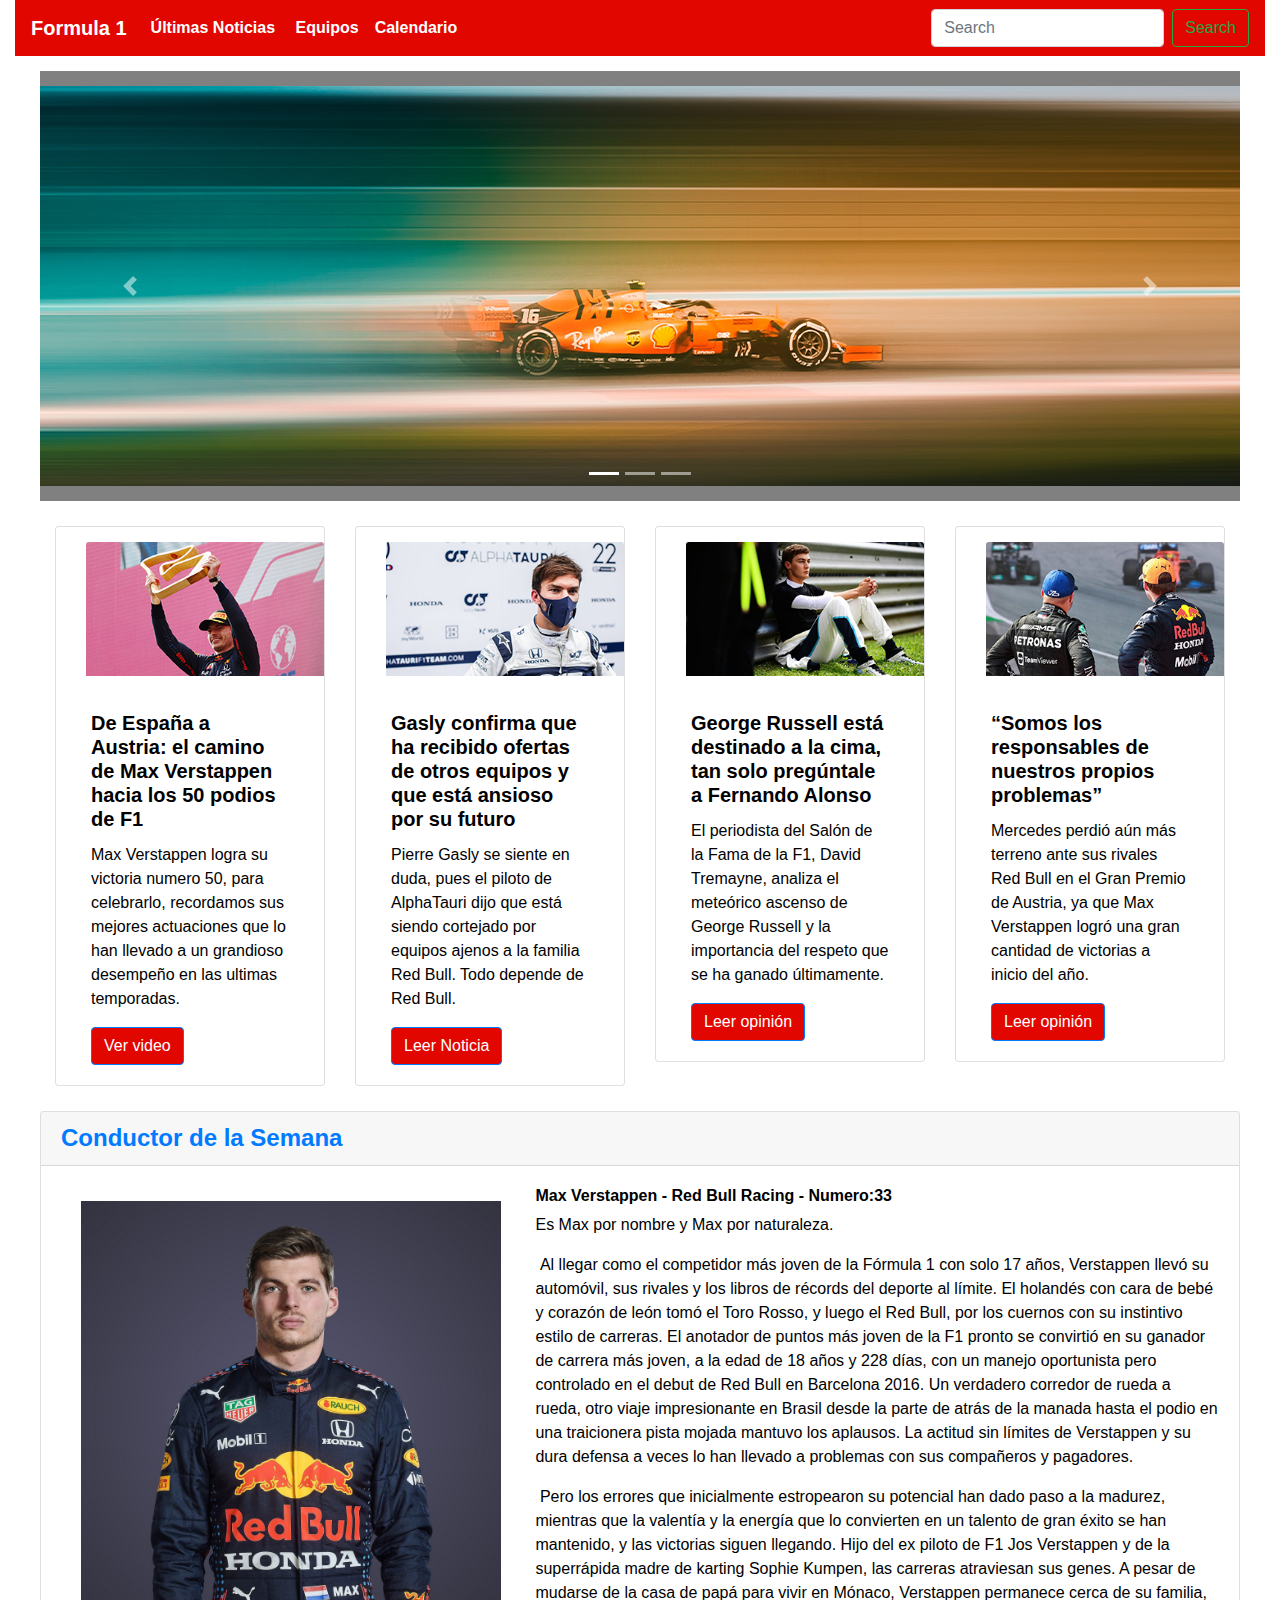
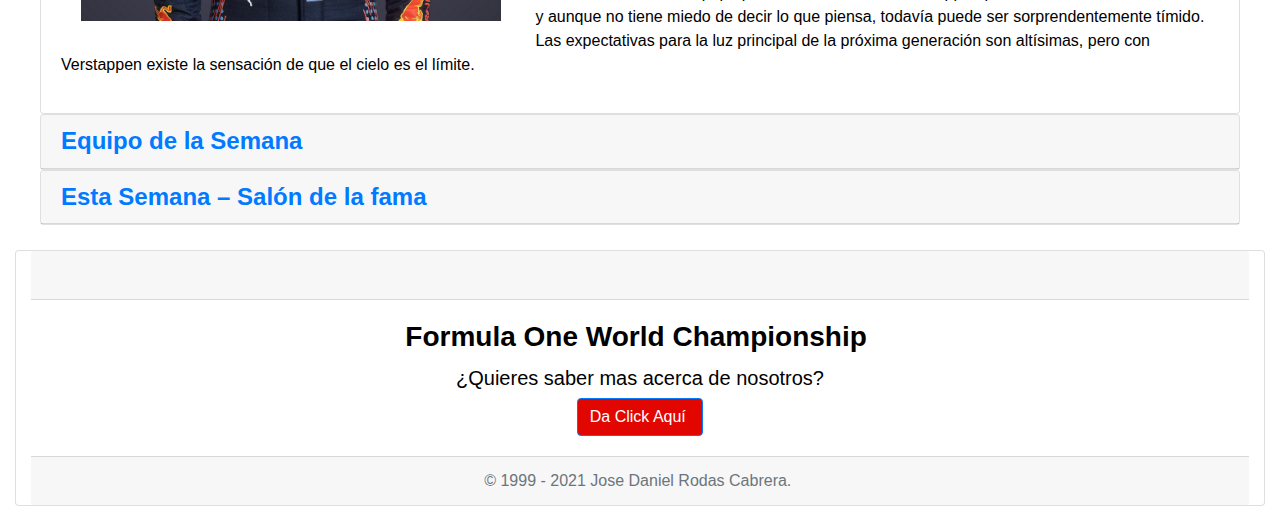
<file: index.html>
<!DOCTYPE html>
<html lang="en">
  <head>
    <meta charset="UTF-8">
	<meta http-equiv="X-UA-Compatible" content="IE=edge">
	<meta name="viewport" content="width=device-width, initial-scale=1">
    <title>Untitled Document</title>
    <!-- Bootstrap -->
	<link href="css/bootstrap-4.0.0.css" rel="stylesheet">
	<link href="css/estilo.css" rel="stylesheet" type="text/css">
  </head>
  <body>
  	<!-- body code goes here -->
    <div class="container-fluid">
      <nav class="navbar navbar-expand-lg navbar-light bg-light"> <a class="navbar-brand" href="index.html"><strong>Formula 1</strong></a>
        <button class="navbar-toggler" type="button" data-toggle="collapse" data-target="#navbarSupportedContent1" aria-controls="navbarSupportedContent1" aria-expanded="false" aria-label="Toggle navigation"> <span class="navbar-toggler-icon"></span> </button>
        <div class="collapse navbar-collapse" id="navbarSupportedContent1">
          <ul class="navbar-nav mr-auto">
            <li class="nav-item active"> <a class="nav-link" href="index.html"><strong>Últimas Noticias&nbsp;</strong></a> </li>
            <li class="nav-item"> <a class="nav-link" href="equipos.html"><strong>Equipos</strong></a> </li>
            
            <li class="nav-item"> <a class="nav-link disabled" href="calendario.html"><strong>Calendario</strong></a> </li>
          </ul>
          <form class="form-inline my-2 my-lg-0">
            <input class="form-control mr-sm-2" type="search" placeholder="Search" aria-label="Search">
            <button class="btn btn-outline-success my-2 my-sm-0" type="submit">Search</button>
          </form>
        </div>
      </nav>
    </div>
<div class="container-fluid">
  <div id="carouselExampleIndicators1" class="carousel slide" data-ride="carousel" style="background-color: grey">
        <ol class="carousel-indicators">
          <li data-target="#carouselExampleIndicators1" data-slide-to="0" class="active"></li>
          <li data-target="#carouselExampleIndicators1" data-slide-to="1"></li>
          <li data-target="#carouselExampleIndicators1" data-slide-to="2"></li>
        </ol>
    <div class="carousel-inner" role="listbox">
          <div class="carousel-item active"> <img class="d-block mx-auto" src="images/car.png" alt="First slide">      </div>
          <div class="carousel-item"> <img class="d-block mx-auto" src="images/car1.png" alt="Second slide">          </div>
          <div class="carousel-item"> <img class="d-block mx-auto" src="images/car2.png" alt="Third slide">          </div>
    </div>
        <a class="carousel-control-prev" href="#carouselExampleIndicators1" role="button" data-slide="prev"> <span class="carousel-control-prev-icon" aria-hidden="true"></span> <span class="sr-only">Previous</span></a> <a class="carousel-control-next" href="#carouselExampleIndicators1" role="button" data-slide="next"> <span class="carousel-control-next-icon" aria-hidden="true"></span> <span class="sr-only">Next</span></a></div>
  </div>
<div class="container-fluid">
  <div class="row">
      <div class="col-xl-3">
        <div class="card col-md-4 col-xl-12"> <img class="card-img-top" src="images/verstappen.png" alt="Card image cap">
          <div class="card-body">
            <h5 class="card-title"><strong>De España a Austria: el camino de Max Verstappen hacia los 50 podios de F1</strong></h5>
            <p class="card-text">Max Verstappen logra su victoria numero 50, para celebrarlo, recordamos sus mejores actuaciones que lo han llevado a un grandioso desempeño en las ultimas temporadas.</p>
            <a href="https://www.formula1.com/en/latest/article.watch-from-spain-to-austria-max-verstappens-road-to-50-f1-podiums.5P1FeuPPC8yc4ShfDULMrL.html" target="new" class="btn btn-primary">Ver video</a> </div>
        </div>
      </div>
    <div class="col-xl-3">
      <div class="card col-md-4 col-xl-12"> <img class="card-img-top" src="images/gasly.png" alt="Card image cap">
        <div class="card-body">
          <h5 class="card-title"><strong>Gasly confirma que ha recibido ofertas de otros equipos y que está ansioso por su futuro</strong></h5>
            <p class="card-text">Pierre Gasly se siente en duda, pues el piloto de AlphaTauri dijo que está siendo cortejado por equipos ajenos a la familia Red Bull. Todo depende de Red Bull.</p>
            <a href="https://www.formula1.com/en/latest/article.gasly-confirms-hes-received-interest-from-other-teams-and-keen-for-talks.6mE4XjhVW8ykXeozRDh14t.html" target="new" class="btn btn-primary">Leer Noticia</a> </div>
      </div>
    </div>
      <div class="col-xl-3">
        <div class="card col-md-4 col-xl-12"> <img class="card-img-top" src="images/russell.png" alt="Card image cap">
          <div class="card-body">
            <h5 class="card-title"><strong>George Russell está destinado a la cima, tan solo pregúntale a Fernando Alonso</strong></h5>
            <p class="card-text">El periodista del Salón de la Fama de la F1, David Tremayne, analiza el meteórico ascenso de George Russell y la importancia del respeto que se ha ganado últimamente.</p>
            <a href="https://www.formula1.com/en/latest/article.opinion-george-russell-seems-destined-for-the-top-just-ask-alonso.3QSge8XUGc90JesRgXEB2x.html" target="new" class="btn btn-primary">Leer opinión</a> </div>
        </div>
    </div>
      <div class="col-xl-3">
        <div class="card col-md-4 col-xl-12"> <img class="card-img-top" src="images/mercedes.png" alt="Card image cap">
          <div class="card-body">
            <h5 class="card-title"><strong>“Somos los responsables de nuestros propios problemas”</strong></h5>
            <p class="card-text">Mercedes perdió aún más terreno ante sus rivales Red Bull en el Gran Premio de Austria, ya que Max Verstappen logró una gran cantidad de victorias a inicio del año.</p>
          <a href="https://www.formula1.com/en/latest/article.we-were-the-makers-of-our-own-issues-say-mercedes-after-losing-more-ground.5I0iInuEExOfZnjtchFVY6.html" target="new" class="btn btn-primary">Leer opinión</a> </div>
        </div>
      </div>
  </div>
  </div>

<div class="container-fluid">
  <div id="accordion1" role="tablist">
     <div class="card">
       <div class="card-header" role="tab" id="headingOne1">
         <h4 class="mb-0"> <a data-toggle="collapse" href="#collapseOne1" role="button" aria-expanded="true" aria-controls="collapseOne1"> <strong> Conductor de la Semana </strong></a> </h4>
       </div>
       <div id="collapseOne1" class="collapse show" role="tabpanel" aria-labelledby="headingOne1" data-parent="#accordion1">
         <div class="card-body">
           <div id="vers"><img src="images/verstappen2.png" width="420" height="420" alt=""/>&nbsp;</div>

<h6><strong>Max Verstappen - Red Bull Racing - Numero:33</strong></h6>
           <p>Es Max por nombre y Max por naturaleza.</p>
<p>&nbsp;Al llegar como el competidor más joven de la Fórmula 1 con solo 17 años, Verstappen llevó su automóvil, sus rivales y los libros de récords del deporte al límite. El holandés con cara de bebé y corazón de león tomó el Toro Rosso, y luego el Red Bull, por los cuernos con su instintivo estilo de carreras. El anotador de puntos más joven de la F1 pronto se convirtió en su ganador de carrera más joven, a la edad de 18 años y 228 días, con un manejo oportunista pero controlado en el debut de Red Bull en Barcelona 2016. Un verdadero corredor de rueda a rueda, otro viaje impresionante en Brasil desde la parte de atrás de la manada hasta el podio en una traicionera pista mojada mantuvo los aplausos. La actitud sin límites de Verstappen y su dura defensa a veces lo han llevado a problemas con sus compañeros y pagadores.</p>
           <p>&nbsp;Pero los errores que inicialmente estropearon su potencial han dado paso a la madurez, mientras que la valentía y la energía que lo convierten en un talento de gran éxito se han mantenido, y las victorias siguen llegando. Hijo del ex piloto de F1 Jos Verstappen y de la superrápida madre de karting Sophie Kumpen, las carreras atraviesan sus genes. A pesar de mudarse de la casa de papá para vivir en Mónaco, Verstappen permanece cerca de su familia, y aunque no tiene miedo de decir lo que piensa, todavía puede ser sorprendentemente tímido. Las expectativas para la luz principal de la próxima generación son altísimas, pero con Verstappen existe la sensación de que el cielo es el límite.</p>
         </div>
       </div>
     </div>
     <div class="card">
       <div class="card-header" role="tab" id="headingTwo1">
         <h4 class="mb-0"> <a class="collapsed" data-toggle="collapse" href="#collapseTwo1" role="button" aria-expanded="false" aria-controls="collapseTwo1"> <strong> Equipo de la Semana</strong></a> </h4>
       </div>
       <div id="collapseTwo1" class="collapse" role="tabpanel" aria-labelledby="headingTwo1" data-parent="#accordion1">
         <div class="card-body">
           <div id="mclaren"><img src="images/mclaren.png" width="198" height="150" alt=""/></div>
           <h6><strong>McLaren F1 Team -&nbsp; Sede Principal:&nbsp;Woking, United Kingdom&nbsp;</strong></h6>
           <p>Desde que ingresó al deporte en 1966 bajo la guía y el esfuerzo incansable del fundador del mismo nombre, Bruce, el éxito de McLaren ha sido impresionante. Cinco brillantes décadas han arrojado innumerables victorias, poles y podios, sin mencionar ocho campeonatos de constructores. Además, algunos de los mejores pilotos del deporte se hicieron un nombre con el equipo, incluidos Emerson Fittipaldi, Ayrton Senna, Mika Hakkinen y Lewis Hamilton. En estas ultimas semana a logrado escalar varias posiciones en el campeonato de constructores gracias al gran desempeño de Lando Norris. Sin duda alguna duda un equipo que a dado la sorpresa en lo que va de esta temporada.</p>
         </div>
       </div>
     </div>
     <div class="card">
       <div class="card-header" role="tab" id="headingThree1">
         <h4 class="mb-0"> <a class="collapsed" data-toggle="collapse" href="#collapseThree1" role="button" aria-expanded="false" aria-controls="collapseThree1"> <strong> Esta Semana – Salón de la fama </strong></a> </h4>
       </div>
       <div id="collapseThree1" class="collapse" role="tabpanel" aria-labelledby="headingThree1" data-parent="#accordion1">
         <div class="card-body">
           <div id="senna"><img src="images/senna.png" width="500" height="376" alt=""/>&nbsp;</div>
			
           <h5><strong>Ayrton Senna da Silva&nbsp;</strong></h5>
           <p>Ayrton Senna da Silva (São Paulo, Brasil; 21 de marzo de 1960-Imola, Italia; 1 de mayo de 1994) fue un piloto de automovilismo de velocidad brasileño. Tres veces campeón del mundo de Fórmula 1, Senna está entre los más exitosos y dominantes pilotos de la era moderna y para muchos expertos, es el más rápido de la historia.1 La reconocida revista Autosport en el año 2009 se puso en contacto con 217 pilotos y expilotos de la Fórmula 1 para realizar una votación y crear un ranking de los mejores pilotos de la historia, de dicho serial, la lista estaba encabezada por Ayrton Senna.2 El piloto compitió en Fórmula 1 para los equipos Toleman, Lotus, McLaren y Williams, entre 1984 y 1994 ganando el campeonato mundial en 1988, 1990 y 1991, siendo subcampeón en 1989 y 1993, tercero en 1987 y cuarto en 1985, 1986 y 1992 acumulando en total 41 victorias (seis de ellas en el Gran Premio de Mónaco, récord para el evento), 80 podios y 65 pole positions en tan solo 162 clasificaciones, con una efectividad del 40%.&nbsp;</p>
           <p>También fue aclamado por sus extraordinarios desempeños con pista mojada, como el Gran Premio de Mónaco de 1984, Gran Premio de Portugal de 1985 y Gran Premio de Europa de 1993 teniendo los demás pilotos coches superiores. Era reconocido principalmente por su conducción veloz, técnica superlativa y a veces agresiva en carreras. Mantuvo una rivalidad intensa con el piloto francés Alain Prost durante gran parte de su carrera, incluidos dos años como compañeros de equipo en McLaren. Para muchos, la rivalidad Senna-Prost fue la más intensa en toda la historia de la categoría.&nbsp;Ayrton Senna falleció debido a un fuerte choque sufrido en la curva de Tamburello, durante la carrera en el Autódromo Enzo e Dino Ferrari durante el Gran Premio de San Marino de 1994. Una varilla de la suspensión del vehículo atravesó la visera de su casco provocándole una fatal herida en la cabeza. Tras su muerte, el gobierno de Brasil decretó tres días de luto y un entierro con honores de Estado; más de un millón de personas participaron en su traslado al cementerio. La primera curva del Autódromo José Carlos Pace de su ciudad natal fue bautizada como S de Senna, dado que él propuso el diseño de dicha sección del trazado.</p>
           <p>Debido a su afamada vida pública tiene numerosos monumentos, club de fanes y recuerdos por todo el mundo. Desde la muerte de los pilotos Ayrton Senna y Roland Ratzenberger se incrementó de manera drástica la seguridad de la Fórmula 1 asignándole dicho puesto al experimentado médico de pista Sid Watkins el cual intentó reanimar al piloto el día de su accidente. Tras la muerte de Ayrton, pasaron más de 20 años sin accidentes trágicos en la Fórmula 1, hasta que en octubre de 2014 Jules Bianchi sufrió un accidente en el circuito de Suzuka que le costaría la vida unos meses después. </p>
         </div>
       </div>
     </div>
  </div>
 </div>
 <div class="container-fluid">
   <div class="card text-center col-md-4 col-xl-12">
     <div class="card-header"> &nbsp; </div>
     <div class="card-body">
       <h3 class="card-title"><strong>Formula One World Championship&nbsp;</strong></h3>
       <h5 class="card-text">¿Quieres saber mas acerca de nosotros?</h5>
       <a href="https://www.formula1.com/en.html" target="new" class="btn btn-primary">Da Click Aquí&nbsp;</a> </div>
     <div class="card-footer text-muted"> © 1999 - 2021 Jose Daniel Rodas Cabrera.&nbsp; </div>
   </div>
 </div>
 <!-- jQuery (necessary for Bootstrap's JavaScript plugins) --> 
	<script src="js/jquery-3.2.1.min.js"></script>

	<!-- Include all compiled plugins (below), or include individual files as needed -->
	<script src="js/popper.min.js"></script> 
	<script src="js/bootstrap-4.0.0.js"></script>
  </body>
</html>
</file>
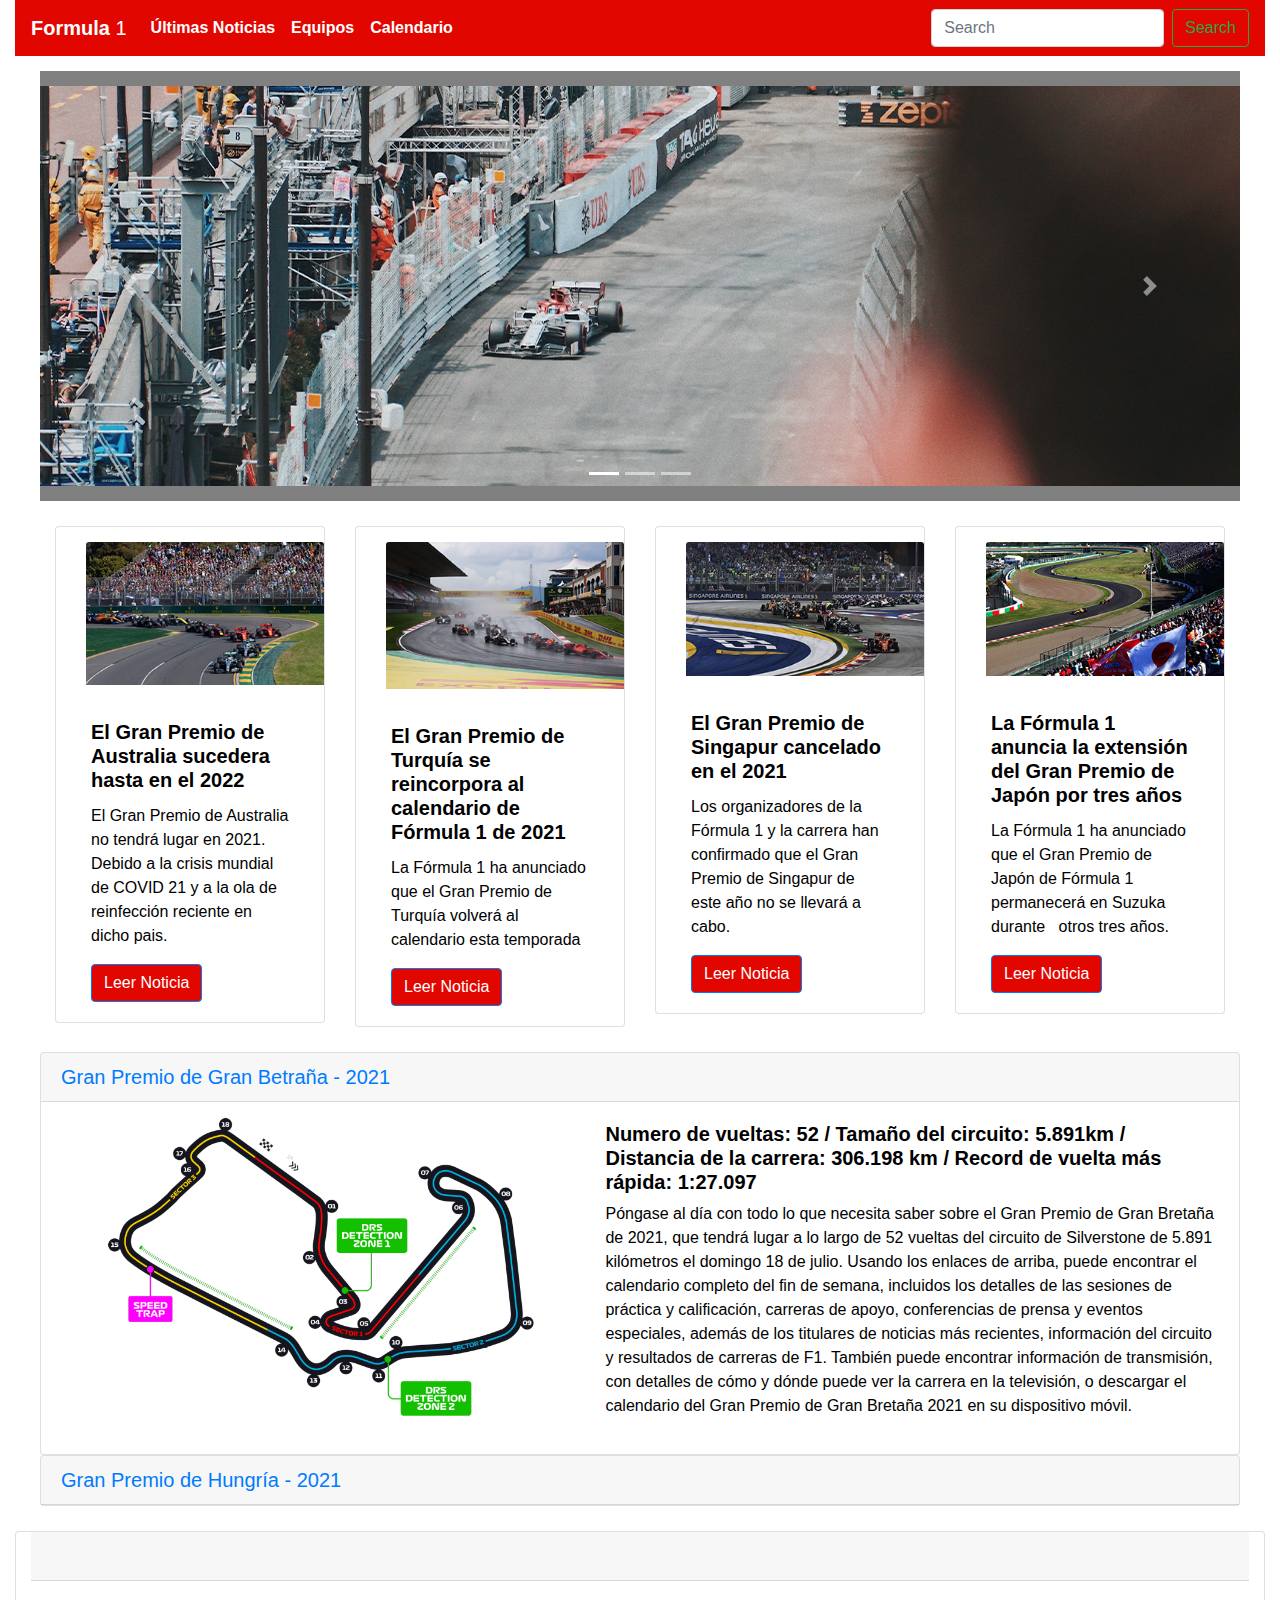
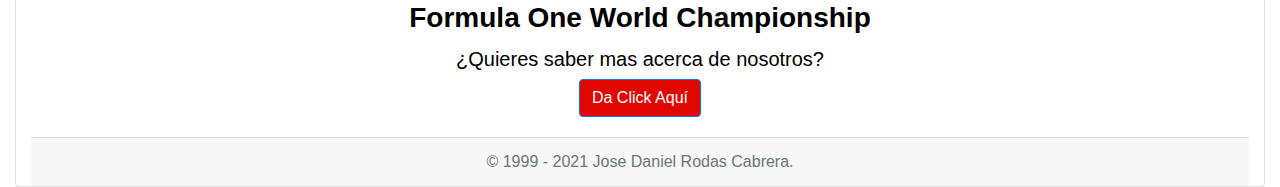
<file: calendario.html>
<!DOCTYPE html>
<html lang="en">
  <head>
    <meta charset="UTF-8">
	<meta http-equiv="X-UA-Compatible" content="IE=edge">
	<meta name="viewport" content="width=device-width, initial-scale=1">
    <title>Untitled Document</title>
    <!-- Bootstrap -->
	<link href="css/bootstrap-4.0.0.css" rel="stylesheet">
	<link href="css/estilo.css" rel="stylesheet" type="text/css">
  </head>
  <body>
  	<!-- body code goes here -->
    <div class="container-fluid">
      <nav class="navbar navbar-expand-lg navbar-light bg-light"> <a class="navbar-brand" href="index.html"><strong>Formula</strong> 1</a>
        <button class="navbar-toggler" type="button" data-toggle="collapse" data-target="#navbarSupportedContent1" aria-controls="navbarSupportedContent1" aria-expanded="false" aria-label="Toggle navigation"> <span class="navbar-toggler-icon"></span> </button>
        <div class="collapse navbar-collapse" id="navbarSupportedContent1">
          <ul class="navbar-nav mr-auto">
            <li class="nav-item active"> <a class="nav-link" href="index.html"><strong>Últimas Noticias</strong></a> </li>
            <li class="nav-item"> <a class="nav-link" href="equipos.html"><strong>Equipos</strong></a> </li>
            
            <li class="nav-item"> <a class="nav-link disabled" href="calendario.html"><strong>Calendario</strong></a> </li>
          </ul>
          <form class="form-inline my-2 my-lg-0">
            <input class="form-control mr-sm-2" type="search" placeholder="Search" aria-label="Search">
            <button class="btn btn-outline-success my-2 my-sm-0" type="submit">Search</button>
          </form>
        </div>
      </nav>
    </div>
<div class="container-fluid">
  <div id="carouselExampleIndicators1" class="carousel slide" data-ride="carousel" style="background-color: grey">
        <ol class="carousel-indicators">
          <li data-target="#carouselExampleIndicators1" data-slide-to="0" class="active"></li>
          <li data-target="#carouselExampleIndicators1" data-slide-to="1"></li>
          <li data-target="#carouselExampleIndicators1" data-slide-to="2"></li>
        </ol>
        <div class="carousel-inner" role="listbox">
          <div class="carousel-item active"> <img class="d-block mx-auto" src="images/car6.png" alt="First slide">          </div>
          <div class="carousel-item"> <img class="d-block mx-auto" src="images/car7.png" alt="Second slide">          </div>
          <div class="carousel-item"> <img class="d-block mx-auto" src="images/car8.png" alt="Third slide">          </div>
        </div>
        <a class="carousel-control-prev" href="#carouselExampleIndicators1" role="button" data-slide="prev"> <span class="carousel-control-prev-icon" aria-hidden="true"></span> <span class="sr-only">Previous</span></a> <a class="carousel-control-next" href="#carouselExampleIndicators1" role="button" data-slide="next"> <span class="carousel-control-next-icon" aria-hidden="true"></span> <span class="sr-only">Next</span></a></div>
  </div>
<div class="container-fluid">
  <div class="row">
      <div class="col-xl-3">
        <div class="card col-md-4 col-xl-12"> <img class="card-img-top" src="images/australia.png" alt="Card image cap">
          <div class="card-body">
            <h5 class="card-title"><strong>El Gran Premio de Australia sucedera hasta en el 2022</strong></h5>
            <p class="card-text">El Gran Premio de Australia no tendrá lugar en 2021. Debido a la crisis mundial de COVID 21 y a la ola de reinfección reciente en dicho pais.&nbsp;</p>
          <a href="https://www.formula1.com/en/latest/article.australian-grand-prix-off-in-2021.395AJGygKsmWueNXHiZRUU.html" target="new" class="btn btn-primary">Leer Noticia</a> </div>
        </div>
      </div>
    <div class="col-xl-3">
      <div class="card col-md-4 col-xl-12"> <img class="card-img-top" src="images/turquia.png" alt="Card image cap">
        <div class="card-body">
          <h5 class="card-title"><strong>El Gran Premio de Turquía se reincorpora al calendario de Fórmula 1 de 2021</strong></h5>
          <p class="card-text">La Fórmula 1 ha anunciado que el Gran Premio de Turquía volverá al calendario esta temporada</p>
        <a href="https://www.formula1.com/en/latest/article.breaking-turkish-grand-prix-to-rejoin-2021-formula-1-calendar.7JsDzHsgxu26IxaOmPVnOX.html" target="new" class="btn btn-primary">Leer Noticia</a> </div>
      </div>
    </div>
      <div class="col-xl-3">
        <div class="card col-md-4 col-xl-12"> <img class="card-img-top" src="images/singapur.png" alt="Card image cap">
          <div class="card-body">
            <h5 class="card-title"><strong>El Gran Premio de Singapur cancelado&nbsp; en el 2021</strong></h5>
            <p class="card-text">Los organizadores de la Fórmula 1 y la carrera han confirmado que el Gran Premio de Singapur de este año no se llevará a cabo.</p>
          <a href="https://www.formula1.com/en/latest/article.singapore-grand-prix-called-off-for-2021.3bFXuXAA1PQOF5M1bwREF4.html" target="new" class="btn btn-primary">Leer Noticia</a> </div>
        </div>
    </div>
      <div class="col-xl-3">
        <div class="card col-md-4 col-xl-12"> <img class="card-img-top" src="images/japon.png" alt="Card image cap">
          <div class="card-body">
            <h5 class="card-title"><strong>La Fórmula 1 anuncia la extensión del Gran Premio de Japón por tres años</strong></h5>
            <p class="card-text">La Fórmula 1 ha anunciado que el Gran Premio de Japón de Fórmula 1 permanecerá en Suzuka durante&nbsp; &nbsp;otros tres años.</p>
          <a href="https://www.formula1.com/en/latest/article.formula-1-announces-three-year-japanese-grand-prix-extension.4XqUcwiVoXSIf3WsyQTzh7.html" target="new" class="btn btn-primary">Leer Noticia</a> </div>
        </div>
      </div>
  </div>
  </div>
<div class="container-fluid">
  <div id="accordion1" role="tablist">
     <div class="card">
       <div class="card-header" role="tab" id="headingOne1">
         <h5 class="mb-0"> <a data-toggle="collapse" href="#collapseOne1" role="button" aria-expanded="true" aria-controls="collapseOne1"> Gran Premio de Gran Betraña - 2021&nbsp;&nbsp; </a> </h5>
       </div>
       <div id="collapseOne1" class="collapse show" role="tabpanel" aria-labelledby="headingOne1" data-parent="#accordion1">
         <div id="cgranbetraña"><img src="images/cgranbetraña.png" width="530" height="300" alt=""/>&nbsp;</div>
		  
         <div class="card-body">
           <h5><strong>Numero de vueltas: 52 / Tamaño del circuito: 5.891km / Distancia de la carrera: 306.198 km / Record de vuelta más rápida: 1:27.097&nbsp;</strong></h5>
           <p>Póngase al día con todo lo que necesita saber sobre el Gran Premio de Gran Bretaña de 2021, que tendrá lugar a lo largo de 52 vueltas del circuito de Silverstone de 5.891 kilómetros el domingo 18 de julio. Usando los enlaces de arriba, puede encontrar el calendario completo del fin de semana, incluidos los detalles de las sesiones de práctica y calificación, carreras de apoyo, conferencias de prensa y eventos especiales, además de los titulares de noticias más recientes, información del circuito y resultados de carreras de F1. También puede encontrar información de transmisión, con detalles de cómo y dónde puede ver la carrera en la televisión, o descargar el calendario del Gran Premio de Gran Bretaña 2021 en su dispositivo móvil.</p>
         </div>
       </div>
     </div>
     <div class="card">
       <div class="card-header" role="tab" id="headingTwo1">
         <h5 class="mb-0"> <a class="collapsed" data-toggle="collapse" href="#collapseTwo1" role="button" aria-expanded="false" aria-controls="collapseTwo1"> Gran Premio de Hungría - 2021 </a> </h5>
       </div>
       <div id="collapseTwo1" class="collapse" role="tabpanel" aria-labelledby="headingTwo1" data-parent="#accordion1">
         <div id="chungria"><img src="images/chungria.png" width="619" height="350" alt=""/>&nbsp;</div>
		  
         <div class="card-body">
           <h5><strong>Numero de vueltas: 70 / Tamaño del circuito: 4.381km / Distancia de la carrera: 306.63 km / Récord de vuelta más rápida: 1:16.627&nbsp;</strong></h5>
           <p>Ponte al día con todo lo que necesitas saber sobre el Gran Premio de Hungría de 2021, que tendrá lugar a más de 70 vueltas del Hungaroring de 4.381 kilómetros en Budapest el domingo 1 de agosto. Usando los enlaces de arriba, puede encontrar el calendario completo del fin de semana, incluidos los detalles de las sesiones de práctica y calificación, carreras de apoyo, conferencias de prensa y eventos especiales, además de los titulares de noticias más recientes, información del circuito y resultados de carreras de F1. También puede encontrar información de transmisión, con detalles de cómo y dónde puede ver la carrera en la televisión, o descargar el calendario del Gran Premio de Hungría 2021 en su dispositivo móvil.</p>
         </div>
       </div>
     </div>
</div>
 </div>
 <div class="container-fluid">
   <div class="card text-center col-md-4 col-xl-12">
     <div class="card-header"> &nbsp; </div>
     <div class="card-body">
       <h3 class="card-title"><strong>Formula One World Championship</strong></h3>
       <h5 class="card-text">¿Quieres saber mas acerca de nosotros?</h5>
       <a href="https://www.formula1.com/en.html" target="new" class="btn btn-primary">Da Click Aquí </a> </div>
     <div class="card-footer text-muted"> © 1999 - 2021 Jose Daniel Rodas Cabrera. </div>
   </div>
 </div>
 <!-- jQuery (necessary for Bootstrap's JavaScript plugins) --> 
  <script src="js/jquery-3.2.1.min.js"></script>

	<!-- Include all compiled plugins (below), or include individual files as needed -->
  <script src="js/popper.min.js"></script> 
  <script src="js/bootstrap-4.0.0.js"></script>
  </body>
</html>
</file>
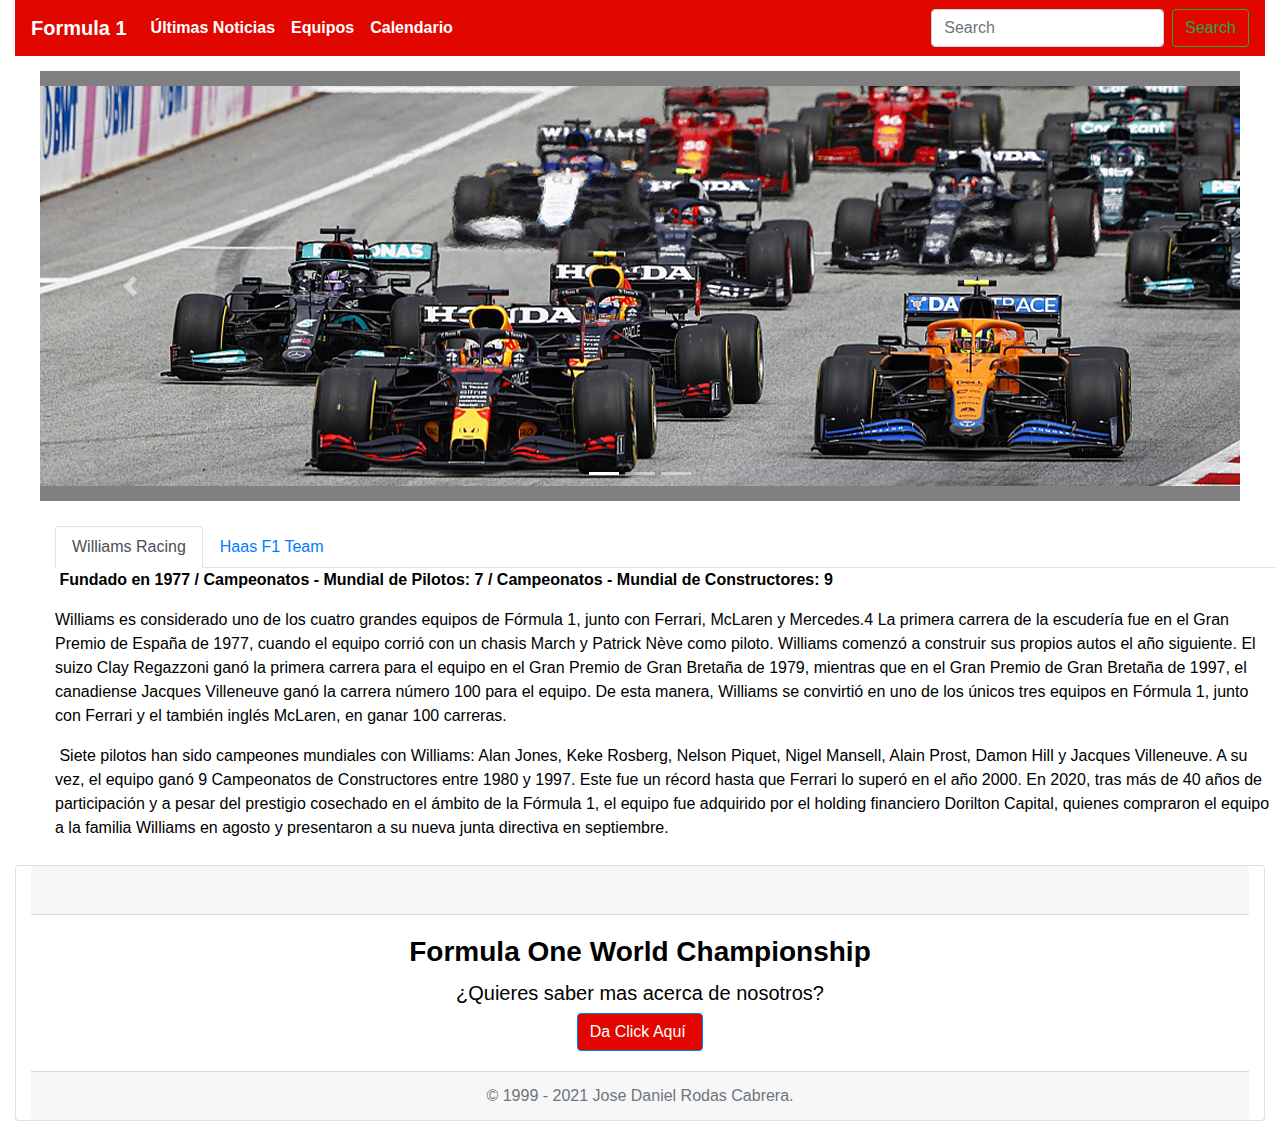
<file: equipos.html>
<!DOCTYPE html>
<html lang="en">
  <head>
    <meta charset="UTF-8">
	<meta http-equiv="X-UA-Compatible" content="IE=edge">
	<meta name="viewport" content="width=device-width, initial-scale=1">
    <title>Untitled Document</title>
    <!-- Bootstrap -->
	<link href="css/bootstrap-4.0.0.css" rel="stylesheet">
	<link href="css/estilo.css" rel="stylesheet" type="text/css">
  </head>
  <body>
  	<!-- body code goes here -->
    <div class="container-fluid">
      <nav class="navbar navbar-expand-lg navbar-light bg-light"> <a class="navbar-brand" href="index.html"><strong>Formula 1</strong></a>
        <button class="navbar-toggler" type="button" data-toggle="collapse" data-target="#navbarSupportedContent1" aria-controls="navbarSupportedContent1" aria-expanded="false" aria-label="Toggle navigation"> <span class="navbar-toggler-icon"></span> </button>
        <div class="collapse navbar-collapse" id="navbarSupportedContent1">
          <ul class="navbar-nav mr-auto">
            <li class="nav-item active"> <a class="nav-link" href="index.html"><strong>Últimas Noticias</strong></a> </li>
            <li class="nav-item"> <a class="nav-link" href="equipos.html"><strong>Equipos</strong></a> </li>
            
            <li class="nav-item"> <a class="nav-link disabled" href="calendario.html"><strong>Calendario</strong></a> </li>
          </ul>
          <form class="form-inline my-2 my-lg-0">
            <input class="form-control mr-sm-2" type="search" placeholder="Search" aria-label="Search">
            <button class="btn btn-outline-success my-2 my-sm-0" type="submit">Search</button>
          </form>
        </div>
      </nav>
    </div>
<div class="container-fluid">
  <div id="carouselExampleIndicators1" class="carousel slide" data-ride="carousel" style="background-color: grey">
        <ol class="carousel-indicators">
          <li data-target="#carouselExampleIndicators1" data-slide-to="0" class="active"></li>
          <li data-target="#carouselExampleIndicators1" data-slide-to="1"></li>
          <li data-target="#carouselExampleIndicators1" data-slide-to="2"></li>
        </ol>
        <div class="carousel-inner" role="listbox">
          <div class="carousel-item active"> <img class="d-block mx-auto" src="images/car3.png" alt="First slide">          </div>
          <div class="carousel-item"> <img class="d-block mx-auto" src="images/car4.png" alt="Second slide">          </div>
          <div class="carousel-item"> <img class="d-block mx-auto" src="images/car5.png" alt="Third slide">          </div>
        </div>
        <a class="carousel-control-prev" href="#carouselExampleIndicators1" role="button" data-slide="prev"> <span class="carousel-control-prev-icon" aria-hidden="true"></span> <span class="sr-only">Previous</span></a> <a class="carousel-control-next" href="#carouselExampleIndicators1" role="button" data-slide="next"> <span class="carousel-control-next-icon" aria-hidden="true"></span> <span class="sr-only">Next</span></a></div>
  </div>
<div class="container-fluid">
  <div class="container-fluid">
    <ul id="clothingnav1" class="nav nav-tabs" role="tablist">
       <li class="nav-item"> <a class="nav-link active" href="#home1" id="hometab1" role="tab" data-toggle="tab" aria-controls="home" aria-expanded="true">Williams Racing</a> </li>
      <li class="nav-item"> <a class="nav-link" href="#paneTwo1" role="tab" id="hatstab1" data-toggle="tab" aria-controls="hats">Haas F1 Team</a> </li>
      <!-- Dropdown -->
     </ul>
     <!-- Content Panel -->
     <div id="clothingnavcontent1" class="tab-content">
       <div role="tabpanel" class="tab-pane fade show active" id="home1" aria-labelledby="hometab1">
         <p><strong>&nbsp;Fundado en 1977 / Campeonatos - Mundial de Pilotos: 7 / Campeonatos - Mundial de Constructores: 9&nbsp;</strong></p>
         <p>Williams es considerado uno de los cuatro grandes equipos de Fórmula 1, junto con Ferrari, McLaren y Mercedes.4 La primera carrera de la escudería fue en el Gran Premio de España de 1977, cuando el equipo corrió con un chasis March y Patrick Nève como piloto. Williams comenzó a construir sus propios autos el año siguiente. El suizo Clay Regazzoni ganó la primera carrera para el equipo en el Gran Premio de Gran Bretaña de 1979, mientras que en el Gran Premio de Gran Bretaña de 1997, el canadiense Jacques Villeneuve ganó la carrera número 100 para el equipo. De esta manera, Williams se convirtió en uno de los únicos tres equipos en Fórmula 1, junto con Ferrari y el también inglés McLaren, en ganar 100 carreras.</p>
         <p>&nbsp;Siete pilotos han sido campeones mundiales con Williams: Alan Jones, Keke Rosberg, Nelson Piquet, Nigel Mansell, Alain Prost, Damon Hill y Jacques Villeneuve. A su vez, el equipo ganó 9 Campeonatos de Constructores entre 1980 y 1997. Este fue un récord hasta que Ferrari lo superó en el año 2000. En 2020, tras más de 40 años de participación y a pesar del prestigio cosechado en el ámbito de la Fórmula 1, el equipo fue adquirido por el holding financiero Dorilton Capital, quienes compraron el equipo a la familia Williams en agosto y presentaron a su nueva junta directiva en septiembre. </p>
       </div>
       <div role="tabpanel" class="tab-pane fade" id="paneTwo1" aria-labelledby="hatstab1">
         <p><strong>Fundado en 2016 / Campeonatos - Mundial de Pilotos: 0 / Campeonatos - Mundial de Constructores: 0&nbsp;</strong></p>
         <p>Haas F1 Team es un equipo estadounidense de carreras de Fórmula 1 construido por el empresario y copropietario del equipo Stewart-Haas Racing de la NASCAR Sprint Cup Series, Gene Haas, tras tener la propuesta de Guenther Steiner y que fue fundado y aprobada su entrada por la comisión de la FIA y por Bernie Ecclestone en el mes de abril de 2014. El equipo debutó en la temporada 2016. Haas tiene su sede en Kannapolis, Carolina del Norte, junto a las instalaciones del equipo filial de la NASCAR Cup Series, el Stewart-Haas Racing.</p>
         <p>&nbsp;Haas F1 Team es el primer constructor estadounidense que entra en la Fórmula 1 desde el fallido proyecto del US F1 de 2010,7 y el primer equipo de esa nacionalidad que compite tras el fin de la relación Haas Lola (temporadas 1985 y 1986). A partir de la temporada 2021 la empresa química Uralkali se convierte en el principal patrocinador del equipo, lo cual hace que el equipo pase a llamarse Uralkali Haas F1 Team. El piloto ruso Nikita Mazepin y el alemán Mick Schumacher firmaron contrato con el equipo para disputar la temporada 2021. </p>
       </div>
       <div role="tabpanel" class="tab-pane fade" id="tabDropDownOne1" aria-labelledby="dropdownshoestab1">
         <p>Dropdown content#1&nbsp;prueba de texto insterto en el tab dinamico prueba de texto insterto en el tab dinamico prueba de texto insterto en el tab dinamico prueba de texto insterto en el tab dinamico prueba de texto insterto en el tab dinamico prueba de texto insterto en el tab dinamico prueba de texto insterto en el tab dinamico prueba de texto insterto en el tab dinamico prueba de texto insterto en el tab dinamico prueba de texto insterto en el tab dinamico prueba de texto insterto en el tab dinamico prueba de texto insterto en el tab dinamico prueba de texto insterto en el tab dinamico prueba de texto insterto en el tab dinamico prueba de texto insterto en el tab dinamico prueba de texto insterto en el tab dinamico prueba de texto insterto en el tab dinamico prueba de texto insterto en el tab dinamico prueba de texto insterto en el tab dinamico prueba de texto insterto en el tab dinamico prueba de texto insterto en el tab dinamico prueba de texto insterto en el tab dinamico prueba de texto insterto en el tab dinamico prueba de texto insterto en el tab dinamico prueba de texto insterto en el tab dinamico prueba de texto insterto en el tab dinamico prueba de texto insterto en el tab dinamico prueba de texto insterto en el tab dinamico prueba de texto insterto en el tab dinamico prueba de texto insterto en el tab dinamico prueba de texto insterto en el tab dinamico prueba de texto insterto en el tab dinamico prueba de texto insterto en el tab dinamico prueba de texto insterto en el tab dinamico prueba de texto insterto en el tab dinamico prueba de texto insterto en el tab dinamico prueba de texto insterto en el tab dinamico prueba de texto insterto en el tab dinamico prueba de texto insterto en el tab dinamico prueba de texto insterto en el tab dinamico prueba de texto insterto en el tab dinamico prueba de texto insterto en el tab dinamico prueba de texto insterto en el tab dinamico prueba de texto insterto en el tab dinamico prueba de texto insterto en el tab dinamico prueba de texto insterto en el tab dinamico prueba de texto insterto en el tab dinamico prueba de texto insterto en el tab dinamico prueba de texto insterto en el tab dinamico prueba de texto insterto en el tab dinamico prueba de texto insterto en el tab dinamico prueba de texto insterto en el tab dinamico prueba de texto insterto en el tab dinamico prueba de texto insterto en el tab dinamico prueba de texto insterto en el tab dinamico prueba de texto insterto en el tab dinamico prueba de texto insterto en el tab dinamico prueba de texto insterto en el tab dinamico prueba de texto insterto en el tab dinamico prueba de texto insterto en el tab dinamico prueba de texto insterto en el tab dinamico prueba de texto insterto en el tab dinamico prueba de texto insterto en el tab dinamico prueba de texto insterto en el tab dinamico Tab Panel 1 prueba de texto insterto en el tab dinamico prueba de texto insterto en el tab dinamico prueba de texto insterto en el tab dinamico prueba de texto insterto en el tab dinamico prueba de texto insterto en el tab dinamico prueba de texto insterto en el tab dinamico prueba de texto insterto en el tab dinamico prueba de texto insterto en el tab dinamico prueba de texto insterto en el tab dinamico prueba de texto insterto en el tab dinamico prueba de texto insterto en el tab dinamico prueba de texto insterto en el tab dinamico prueba de texto insterto en el tab dinamico prueba de texto insterto en el tab dinamico prueba de texto insterto en el tab dinamico prueba de texto insterto en el tab dinamico prueba de texto insterto en el tab dinamico prueba de texto insterto en el tab dinamico prueba de texto insterto en el tab dinamico prueba de texto insterto en el tab dinamico prueba de texto insterto en el tab dinamico prueba de texto insterto en el tab dinamico prueba de texto insterto en el tab dinamico prueba de texto insterto en el tab dinamico prueba de texto insterto en el tab dinamico prueba de texto insterto en el tab dinamico prueba de texto insterto en el tab dinamico prueba de texto insterto en el tab dinamico prueba de texto insterto en el tab dinamico prueba de texto insterto en el tab dinamico prueba de texto insterto en el tab dinamico prueba de texto insterto en el tab dinamico prueba de texto insterto en el tab dinamico prueba de texto insterto en el tab dinamico prueba de texto insterto en el tab dinamico prueba de texto insterto en el tab dinamico prueba de texto insterto en el tab dinamico prueba de texto insterto en el tab dinamico prueba de texto insterto en el tab dinamico prueba de texto insterto en el tab dinamico prueba de texto insterto en el tab dinamico prueba de texto insterto en el tab dinamico prueba de texto insterto en el tab dinamico prueba de texto insterto en el tab dinamico prueba de texto insterto en el tab dinamico prueba de texto insterto en el tab dinamico prueba de texto insterto en el tab dinamico prueba de texto insterto en el tab dinamico prueba de texto insterto en el tab dinamico prueba de texto insterto en el tab dinamico prueba de texto insterto en el tab dinamico prueba de texto insterto en el tab dinamico prueba de texto insterto en el tab dinamico prueba de texto insterto en el tab dinamico prueba de texto insterto en el tab dinamico prueba de texto insterto en el tab dinamico prueba de texto insterto en el tab dinamico prueba de texto insterto en el tab dinamico prueba de texto insterto en el tab dinamico prueba de texto insterto en el tab dinamico prueba de texto insterto en el tab dinamico prueba de texto insterto en el tab dinamico prueba de texto insterto en el tab dinamico prueba de texto insterto en el tab dinamico</p>
       </div>
       <div role="tabpanel" class="tab-pane fade" id="tabDropDownTwo1" aria-labelledby="dropdownbootstab1">
         <p>Dropdown content#2&nbsp;prueba de texto insterto en el tab dinamico prueba de texto insterto en el tab dinamico prueba de texto insterto en el tab dinamico prueba de texto insterto en el tab dinamico prueba de texto insterto en el tab dinamico prueba de texto insterto en el tab dinamico prueba de texto insterto en el tab dinamico prueba de texto insterto en el tab dinamico prueba de texto insterto en el tab dinamico prueba de texto insterto en el tab dinamico prueba de texto insterto en el tab dinamico prueba de texto insterto en el tab dinamico prueba de texto insterto en el tab dinamico prueba de texto insterto en el tab dinamico prueba de texto insterto en el tab dinamico prueba de texto insterto en el tab dinamico prueba de texto insterto en el tab dinamico prueba de texto insterto en el tab dinamico prueba de texto insterto en el tab dinamico prueba de texto insterto en el tab dinamico prueba de texto insterto en el tab dinamico prueba de texto insterto en el tab dinamico prueba de texto insterto en el tab dinamico prueba de texto insterto en el tab dinamico prueba de texto insterto en el tab dinamico prueba de texto insterto en el tab dinamico prueba de texto insterto en el tab dinamico prueba de texto insterto en el tab dinamico prueba de texto insterto en el tab dinamico prueba de texto insterto en el tab dinamico prueba de texto insterto en el tab dinamico prueba de texto insterto en el tab dinamico prueba de texto insterto en el tab dinamico prueba de texto insterto en el tab dinamico prueba de texto insterto en el tab dinamico prueba de texto insterto en el tab dinamico prueba de texto insterto en el tab dinamico prueba de texto insterto en el tab dinamico prueba de texto insterto en el tab dinamico prueba de texto insterto en el tab dinamico prueba de texto insterto en el tab dinamico prueba de texto insterto en el tab dinamico prueba de texto insterto en el tab dinamico prueba de texto insterto en el tab dinamico prueba de texto insterto en el tab dinamico prueba de texto insterto en el tab dinamico prueba de texto insterto en el tab dinamico prueba de texto insterto en el tab dinamico prueba de texto insterto en el tab dinamico prueba de texto insterto en el tab dinamico prueba de texto insterto en el tab dinamico prueba de texto insterto en el tab dinamico prueba de texto insterto en el tab dinamico prueba de texto insterto en el tab dinamico prueba de texto insterto en el tab dinamico prueba de texto insterto en el tab dinamico prueba de texto insterto en el tab dinamico prueba de texto insterto en el tab dinamico prueba de texto insterto en el tab dinamico prueba de texto insterto en el tab dinamico prueba de texto insterto en el tab dinamico prueba de texto insterto en el tab dinamico prueba de texto insterto en el tab dinamico prueba de texto insterto en el tab dinamico Tab Panel 1 prueba de texto insterto en el tab dinamico prueba de texto insterto en el tab dinamico prueba de texto insterto en el tab dinamico prueba de texto insterto en el tab dinamico prueba de texto insterto en el tab dinamico prueba de texto insterto en el tab dinamico prueba de texto insterto en el tab dinamico prueba de texto insterto en el tab dinamico prueba de texto insterto en el tab dinamico prueba de texto insterto en el tab dinamico prueba de texto insterto en el tab dinamico prueba de texto insterto en el tab dinamico prueba de texto insterto en el tab dinamico prueba de texto insterto en el tab dinamico prueba de texto insterto en el tab dinamico prueba de texto insterto en el tab dinamico prueba de texto insterto en el tab dinamico prueba de texto insterto en el tab dinamico prueba de texto insterto en el tab dinamico prueba de texto insterto en el tab dinamico prueba de texto insterto en el tab dinamico prueba de texto insterto en el tab dinamico prueba de texto insterto en el tab dinamico prueba de texto insterto en el tab dinamico prueba de texto insterto en el tab dinamico prueba de texto insterto en el tab dinamico prueba de texto insterto en el tab dinamico prueba de texto insterto en el tab dinamico prueba de texto insterto en el tab dinamico prueba de texto insterto en el tab dinamico prueba de texto insterto en el tab dinamico prueba de texto insterto en el tab dinamico prueba de texto insterto en el tab dinamico prueba de texto insterto en el tab dinamico prueba de texto insterto en el tab dinamico prueba de texto insterto en el tab dinamico prueba de texto insterto en el tab dinamico prueba de texto insterto en el tab dinamico prueba de texto insterto en el tab dinamico prueba de texto insterto en el tab dinamico prueba de texto insterto en el tab dinamico prueba de texto insterto en el tab dinamico prueba de texto insterto en el tab dinamico prueba de texto insterto en el tab dinamico prueba de texto insterto en el tab dinamico prueba de texto insterto en el tab dinamico prueba de texto insterto en el tab dinamico prueba de texto insterto en el tab dinamico prueba de texto insterto en el tab dinamico prueba de texto insterto en el tab dinamico prueba de texto insterto en el tab dinamico prueba de texto insterto en el tab dinamico prueba de texto insterto en el tab dinamico prueba de texto insterto en el tab dinamico prueba de texto insterto en el tab dinamico prueba de texto insterto en el tab dinamico prueba de texto insterto en el tab dinamico prueba de texto insterto en el tab dinamico prueba de texto insterto en el tab dinamico prueba de texto insterto en el tab dinamico prueba de texto insterto en el tab dinamico prueba de texto insterto en el tab dinamico prueba de texto insterto en el tab dinamico prueba de texto insterto en el tab dinamico</p>
       </div>
     </div>
  </div>
 </div>
<div class="container-fluid">
  <div class="card text-center col-md-4 col-xl-12">
     <div class="card-header"> &nbsp; </div>
     <div class="card-body">
       <h3 class="card-title"><strong>Formula One World Championship</strong></h3>
       <h5 class="card-text">¿Quieres saber mas acerca de nosotros?</h5>
       <a href="https://www.formula1.com/en.html" target="new" class="btn btn-primary">Da Click Aquí&nbsp;</a> </div>
     <div class="card-footer text-muted"> © 1999 - 2021 Jose Daniel Rodas Cabrera. </div>
  </div>
 </div>
 <!-- jQuery (necessary for Bootstrap's JavaScript plugins) --> 
	<script src="js/jquery-3.2.1.min.js"></script>

	<!-- Include all compiled plugins (below), or include individual files as needed -->
	<script src="js/popper.min.js"></script> 
	<script src="js/bootstrap-4.0.0.js"></script>
  </body>
</html>
</file>
<file: css/estilo.css>
@charset "UTF-8";
/* CSS Document */

.container-fluid #carouselExampleIndicators1 {
    margin-top: 15px;
    margin-right: 25px;
    margin-bottom: 25px;
    margin-left: 25px;
}
.container-fluid .row {
    margin-top: 25px;
    margin-right: 25px;
    margin-bottom: 25px;
    margin-left: 25px;

}
.container-fluid .container-fluid {
    margin-top: 25px;
    margin-right: 25px;
    margin-bottom: 25px;
    margin-left: 25px;
}
.container-fluid #accordion1 {
    margin-top: 25px;
    margin-right: 25px;
    margin-bottom: 25px;
    margin-left: 25px;
}
.container-fluid .card.text-center.col-md-4.col-xl-12 {
}
#vers {
    float: left;
    margin-right: 15px;
    margin-bottom: 5px;
    margin-left: 5px;
}
#mclaren {
    float: left;
    margin-right: 15px;
    margin-bottom: 15px;
    margin-left: 5px;
}
#senna {
    float: left;
    padding-top: 0px;
    padding-left: 5px;
    padding-right: 15px;
    padding-bottom: 15px;
}
#cgranbetraña {
    float: left;
}
#chungria {
    margin-top: 15px;
    margin-right: 15px;
    margin-bottom: 15px;
    margin-left: 15px;
    float: left;
}
</file>
